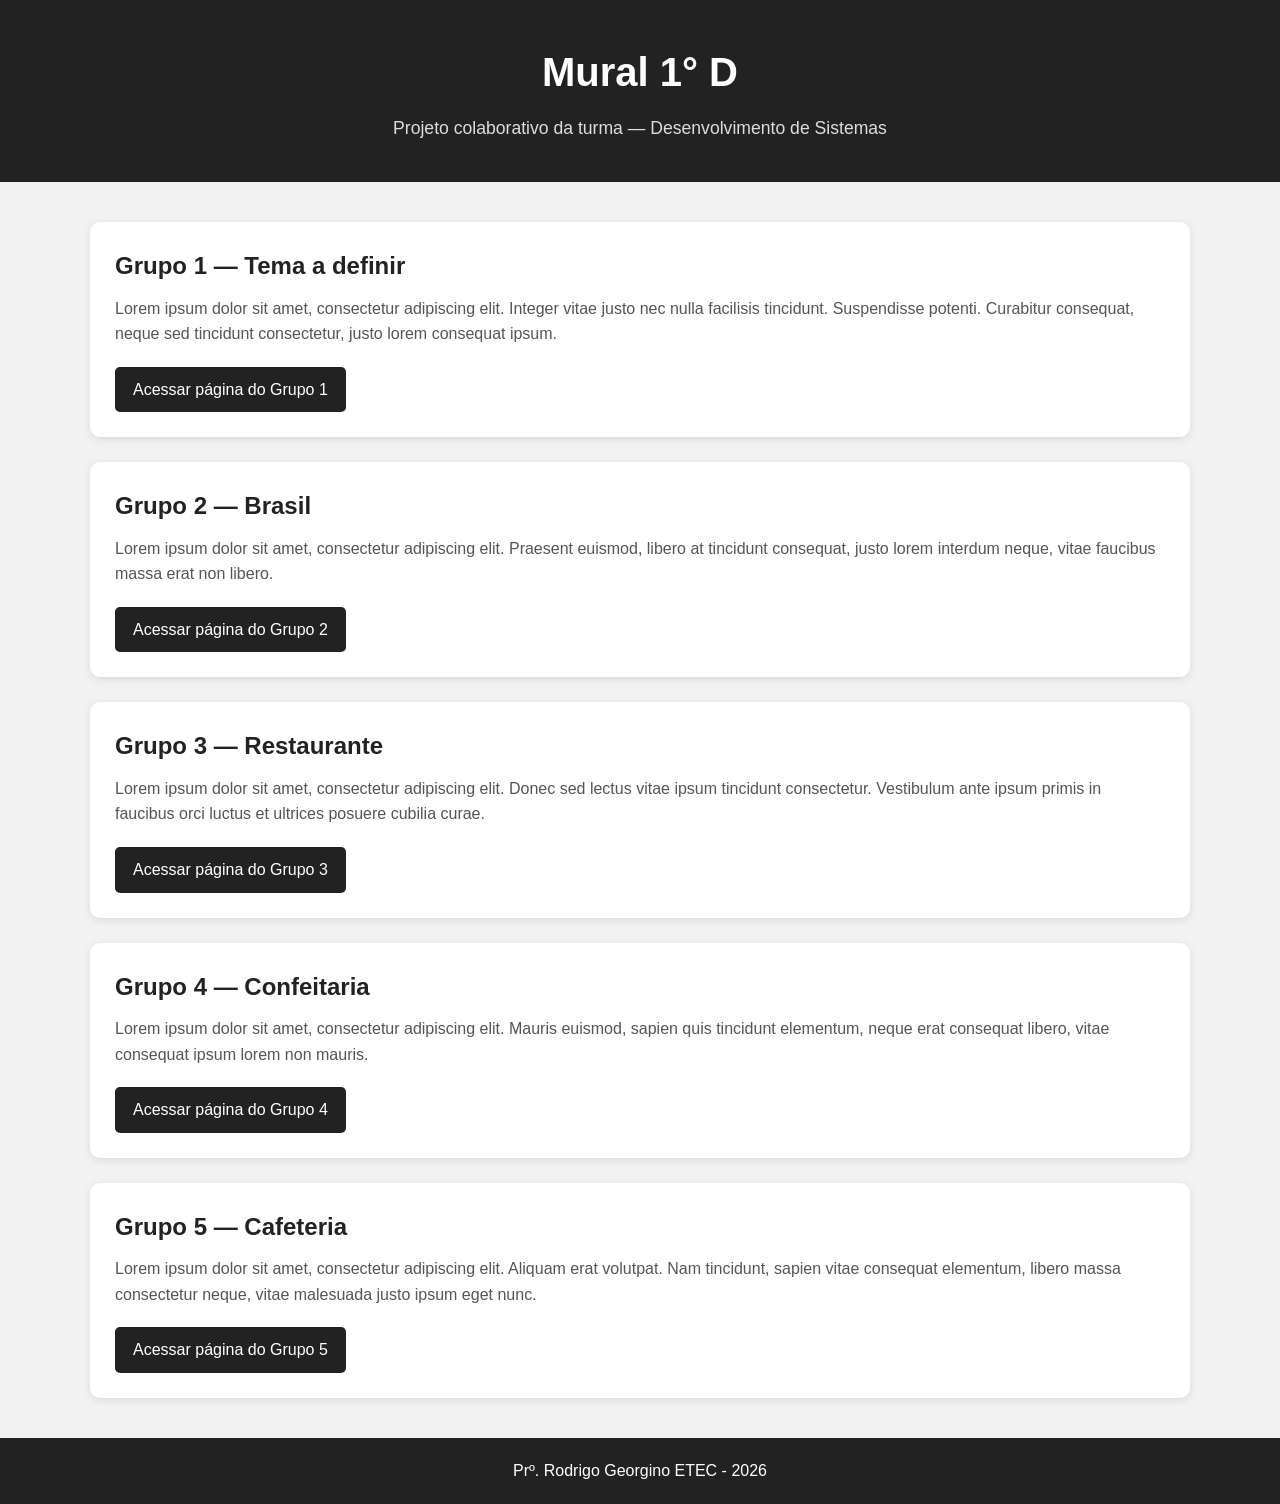
<file: index.html>
<!DOCTYPE html> <html lang="pt-BR"> <head> <meta charset="UTF-8"> <meta name="viewport" content="width=device-width, initial-scale=1.0"> <title>Mural 1° D</title> <style> * { box-sizing: border-box; margin: 0; padding: 0; } body { font-family: Arial, Helvetica, sans-serif; background-color: #f2f2f2; color: #333; line-height: 1.6; } header { background-color: #222; color: white; text-align: center; padding: 40px 20px; } header h1 { font-size: 2.5rem; margin-bottom: 10px; } header p { font-size: 1.1rem; color: #ddd; } main { width: 90%; max-width: 1100px; margin: 40px auto; } section { background-color: white; margin-bottom: 25px; padding: 25px; border-radius: 10px; box-shadow: 0 2px 8px rgba(0, 0, 0, 0.10); } section h2 { color: #222; margin-bottom: 10px; } section p { margin-bottom: 20px; color: #555; } .botao { display: inline-block; padding: 10px 18px; background-color: #222; color: white; text-decoration: none; border-radius: 5px; } .botao:hover { background-color: #444; } footer { background-color: #222; color: white; text-align: center; padding: 20px; margin-top: 40px; } @media (max-width: 600px) { header h1 { font-size: 2rem; } main { width: 95%; } section { padding: 20px; } } </style> </head> <body> <header> <h1>Mural 1° D</h1> <p> Projeto colaborativo da turma — Desenvolvimento de Sistemas </p> </header> <main> <!-- GRUPO 1 --> <section> <h2>Grupo 1 — Tema a definir</h2> <p> Lorem ipsum dolor sit amet, consectetur adipiscing elit. Integer vitae justo nec nulla facilisis tincidunt. Suspendisse potenti. Curabitur consequat, neque sed tincidunt consectetur, justo lorem consequat ipsum. </p> <a href="grupo1.html" class="botao"> Acessar página do Grupo 1 </a> </section> <!-- GRUPO 2 --> <section> <h2>Grupo 2 — Brasil</h2> <p> Lorem ipsum dolor sit amet, consectetur adipiscing elit. Praesent euismod, libero at tincidunt consequat, justo lorem interdum neque, vitae faucibus massa erat non libero. </p> <a href="grupo2.html" class="botao"> Acessar página do Grupo 2 </a> </section> <!-- GRUPO 3 --> <section> <h2>Grupo 3 — Restaurante</h2> <p> Lorem ipsum dolor sit amet, consectetur adipiscing elit. Donec sed lectus vitae ipsum tincidunt consectetur. Vestibulum ante ipsum primis in faucibus orci luctus et ultrices posuere cubilia curae. </p> <a href="grupo3.html" class="botao"> Acessar página do Grupo 3 </a> </section> <!-- GRUPO 4 --> <section> <h2>Grupo 4 — Confeitaria</h2> <p> Lorem ipsum dolor sit amet, consectetur adipiscing elit. Mauris euismod, sapien quis tincidunt elementum, neque erat consequat libero, vitae consequat ipsum lorem non mauris. </p> <a href="grupo4.html" class="botao"> Acessar página do Grupo 4 </a> </section> <!-- GRUPO 5 --> <section> <h2>Grupo 5 — Cafeteria</h2> <p> Lorem ipsum dolor sit amet, consectetur adipiscing elit. Aliquam erat volutpat. Nam tincidunt, sapien vitae consequat elementum, libero massa consectetur neque, vitae malesuada justo ipsum eget nunc. </p> <a href="grupo5.html" class="botao"> Acessar página do Grupo 5 </a> </section> </main> <footer> <p> Prº. Rodrigo Georgino ETEC - 2026 </p> </footer> </body> </html>
</file>
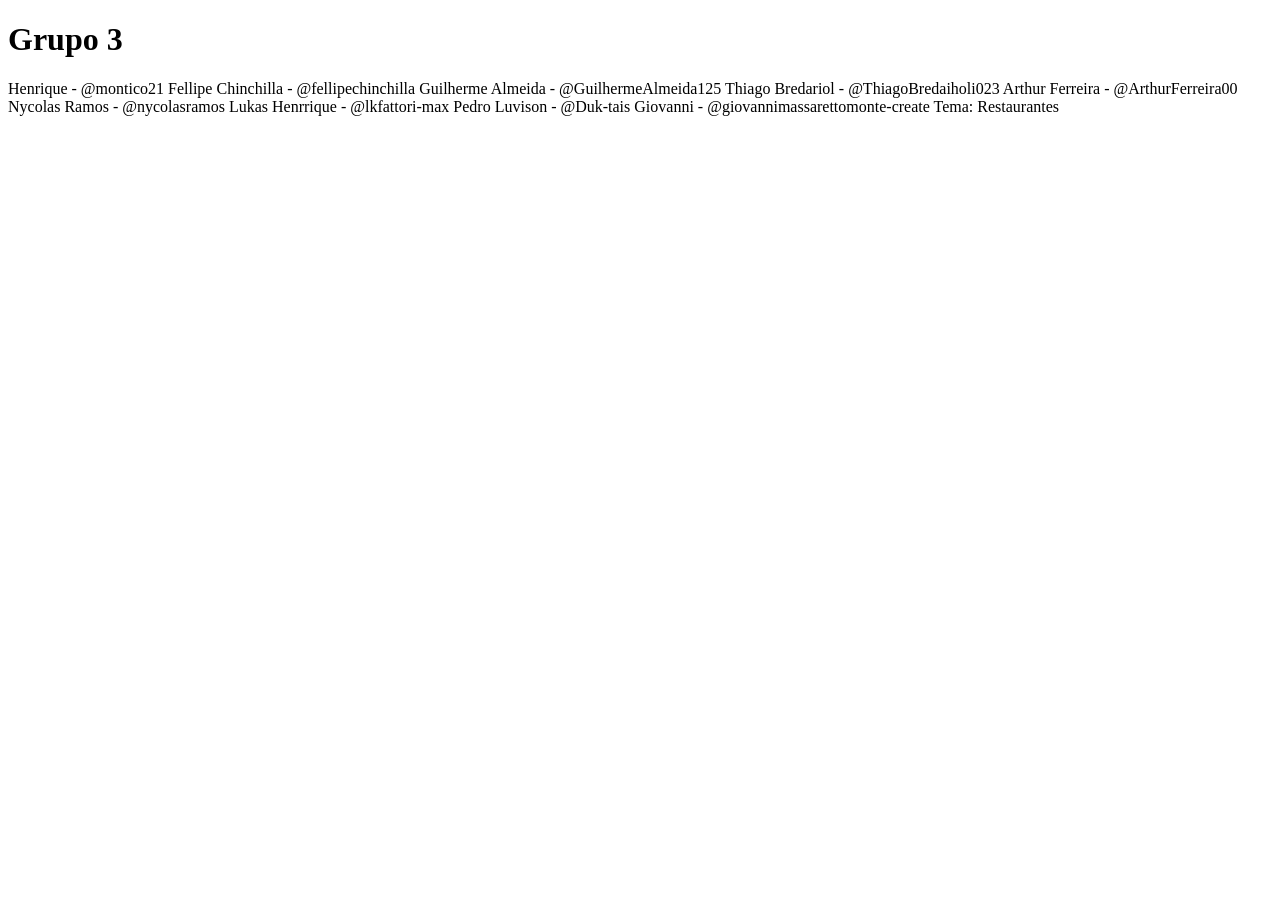
<file: grupo3.html>
<!DOCTYPE html>
<html>
<head>
    <meta charset="UTF-8">
</head>
<body>
    <h1> Grupo 3</h1>
    <p>
        Henrique - @montico21
        Fellipe Chinchilla - @fellipechinchilla
        Guilherme Almeida - @GuilhermeAlmeida125
        Thiago Bredariol - @ThiagoBredaiholi023
        Arthur Ferreira - @ArthurFerreira00
        Nycolas Ramos - @nycolasramos
        Lukas Henrrique - @lkfattori-max
        Pedro Luvison - @Duk-tais
        Giovanni - @giovannimassarettomonte-create

         Tema: Restaurantes
    </p>
</body>
</html>
</file>
